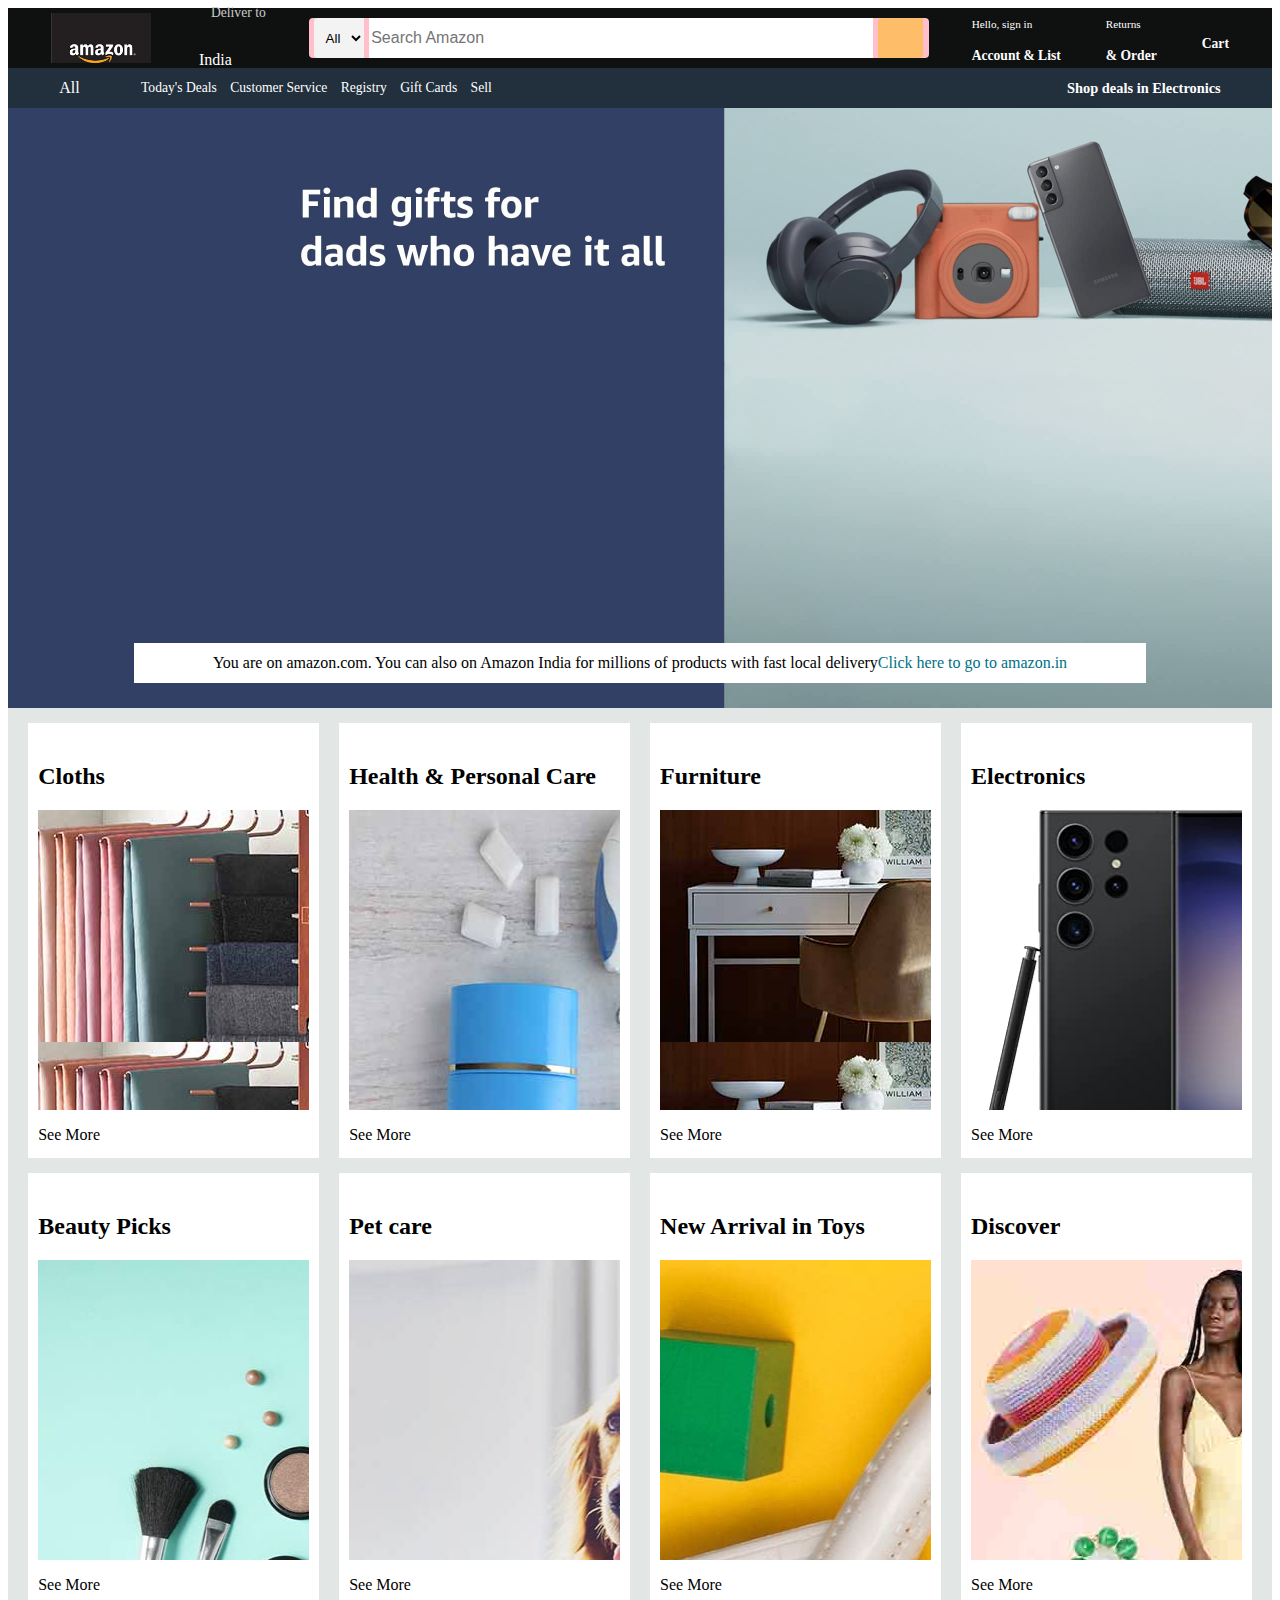
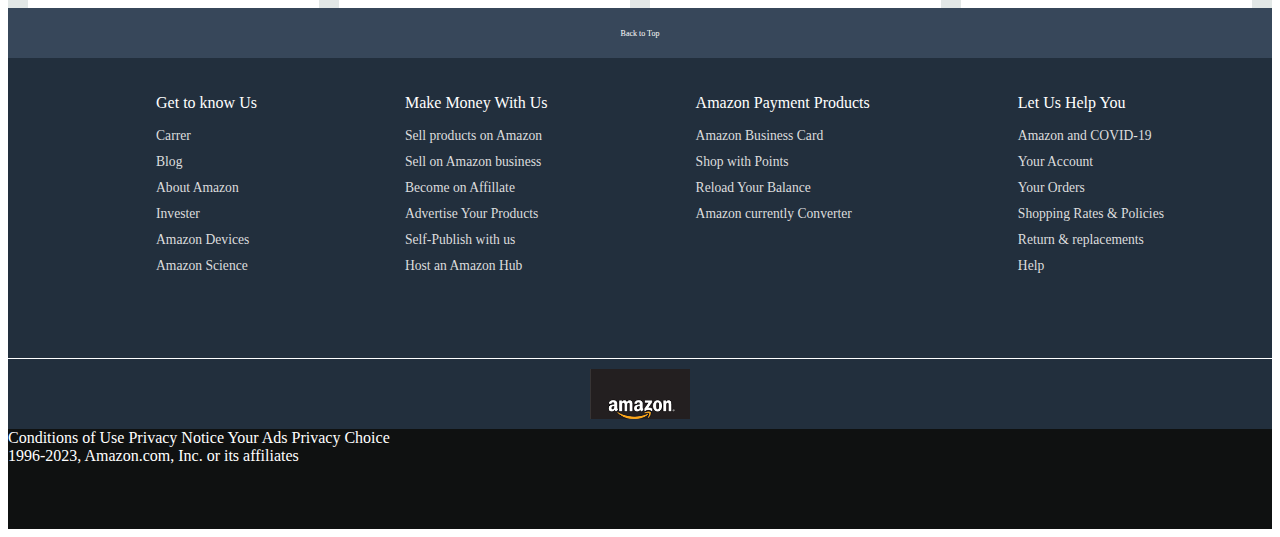
<file: Amazon_Clone/index.html>
<!DOCTYPE html>
<html lang="en">
<head>
    <meta charset="UTF-8">
    <meta name="viewport" content="width=device-width, initial-scale=1.0">
    <title>Amazon</title>
    <link rel="stylesheet" href="https://cdnjs.cloudflare.com/ajax/libs/font-awesome/6.4.0/css/all.min.css" integrity="sha512-iecdLmaskl7CVkqkXNQ/ZH/XLlvWZOJyj7Yy7tcenmpD1ypASozpmT/E0iPtmFIB46ZmdtAc9eNBvH0H/ZpiBw==" crossorigin="anonymous" referrerpolicy="no-referrer" />
    <link rel="stylesheet" href="style.css">
    
</head>
<body>
    
    <header>
        <div class="navbar">
            <div class="nav-logo border">
                <div class="logo"> </div>

            </div>

        <div class="nav-address border" >
            <p class="add-first"> Deliver to</p>
            <div class="add-icon">
               <i class="fa-solid fa-location-dot"></i>
                <p class="add-second">India</p>
        </div>
      </div>
            
<div class="nav-search">
    <select class="search-select">
        <option>All</option>
         </select>
               <input placeholder="Search Amazon" class="search-input">
               <div class="search-icon" >
               <i class="fa-solid fa-magnifying-glass"></i>
         </div>

        </div>
        

        <div class="nav-singin border">
            <p><span>Hello, sign in</span></p>
            <p class="nav-second">Account & List</p>
        </div>

        <div class="nav-return border">
            <p><span>Returns</span></p>
            <p class="nav-second">& Order</p>
        </div>

        <div class="nav-cart border">
            <i class="fa-solid fa-cart-shopping"></i>
            Cart
        </div>

    </div>

    <div class="panel">
        <div class="panel-all">
            <i class="fa-solid fa bars"></i>
            All
        </div>

        <div class="panel-ops">
            <p>Today's Deals </p>
               <p> Customer Service</p>
               <p>Registry</p>
               <p> Gift Cards</p>
               <p >Sell</p>
        </div>

        <div class="panel-deals">
            Shop deals  in Electronics
        </div>
    </div>
</header>

<div class="hero-section">
    <div class="hero-msg">
        <p> You are on amazon.com. You can also on Amazon India for millions of products with fast local delivery<a>Click here to go to amazon.in</a></p>

    </div>
</div>

<div class="shop-section">

    <div class="box">
        <div class="box_content">
            <h2>Cloths</h2>
            <div class="box-img" style="background-image: url('box1_image.jpg');"></div>
            <p> See More</p>
        </div>
    </div>

    <div class="box">
        <div class="box_content">
            <h2>Health & Personal Care</h2> 
            <div class="box-img" style="background-image: url('box2_image.jpg');"></div>
            <p> See More</p>
        </div>
    </div>

    <div class="box">
        <div class="box_content">
            <h2>Furniture</h2>
            <div class="box-img" style="background-image: url('box3_image.jpg');"></div>
            <p> See More</p>
        </div>
    </div>

    <div class="box">
        <div class="box_content">
            <h2>Electronics</h2>
            <div class="box-img" style="background-image: url('box4_image\ \(1\).jpg');"></div>
            <p> See More</p>
        </div>
    </div>
    <div class="box">
        <div class="box_content">
            <h2>Beauty Picks</h2>
            <div class="box-img" style="background-image: url('box5_image\ \(1\).jpg');"></div>
            <p> See More</p>
        </div>
    </div>
    <div class="box">
        <div class="box_content">
            <h2>Pet care</h2>
            <div class="box-img" style="background-image: url('box6_image\ \(2\).jpg');"></div>
            <p> See More</p>
        </div>
    </div>
    <div class="box">
        <div class="box_content">
            <h2>New Arrival in Toys</h2>
            <div class="box-img" style="background-image: url('box7_image\ \(2\).jpg');"></div>
            <p> See More</p>
        </div>
    </div>

    <div class="box">
        <div class="box_content">
            <h2>Discover</h2>
            <div class="box-img" style="background-image: url('box8_image\ \(2\).jpg');"></div>
            <p> See More</p>
        </div>
    </div>

    
</div>
<footer>
    <div class="foot-panel1">
        Back to Top
    </div>

<div class="foot-panel2">
<ul>
<p>Get to know Us</p>
<a>Carrer</a>
<a>Blog</a>
<a>About Amazon</a>
<a>Invester</a>
<a>Amazon Devices</a>
<a>Amazon Science</a>
</ul>

<ul>
<p>Make Money With Us</p>
<a>Sell products on Amazon</a>
<a>Sell on Amazon business</a>
<a>Become on Affillate</a>
<a>Advertise Your Products</a>
<a>Self-Publish with us</a>
<a>Host an Amazon Hub</a>
</ul>

<ul>
<p>Amazon Payment Products</p>
<a>Amazon Business Card</a>
<a>Shop with Points</a>
<a>Reload Your Balance</a>
<a>Amazon currently Converter</a>

</ul>


<ul>
<p>Let Us Help You</p>
<a>Amazon and COVID-19</a>
<a>Your Account</a>
<a>Your Orders</a>
<a>Shopping Rates & Policies</a>
<a>Return & replacements</a>
<a>Help</a>
</ul>
</div>

<div class="foot-panel3">

      <div class="logo"></div>
</div>

<div class="foot-panel4">
    <div class="pages">
        <a>Conditions of Use</a>
        <a>Privacy Notice</a>
        <a>Your Ads Privacy Choice</a>
    </div>

<div class="copy-right">
1996-2023, Amazon.com, Inc. or its affiliates
</div>

</div>

</footer>

</body>
</html>
</file>
<file: Amazon_Clone/style.css>
{

    margin: 0;
    font-family: Arial;
    border: border-box ;

}
.navbar
{
    height: 60px;
    background-color:  #0f1111;
    color: white;
    display: flex;
    align-items: center;
    justify-content: space-evenly;
}
.nav-logo{
    height: 50px;
    width: 100px;
}
.logo{
    background-image: url(amazon_logo.png);
    background-size: cover;
    height:50px ;
    width: 100px;
}
.border{

border: 2px solid transparent;

}
.border:hover{
    border: 1.5px solid white;
}

/** box2*/
.add-first{
    color: #cccccc;
    font-size: 0.85rem;
    margin-left: 15px;
}
.add-second{
    font-size: 1rem;
    margin-left:3px; 
}
.add-icon{

    display: flex;
    align-items: center;
}
/***box3**/
.nav-search
{
    display: flex;
    justify-content: space-evenly;
    background-color: pink;
    width: 620px;
    height: 40px;
    border-radius: 4px;


}
.search-select{
    background-color: #f3f3f3;
    width: 50px;
    text-align: center;
    border-top-left-radius: 4px;
    border-bottom-left-radius: 4px;
    border: none;

    
}
.search-input{
    width: 500px;
    font-size: 1rem;
    border: none;

}
.search-icon{
    width: 45px;
    display: flex;
    justify-content: center;
    align-items: center;
    font-size: 1.2rem;
    background-color: #febd68;
    border-top-left-radius: 4px;
    border-bottom-right-radius: 4px;
    color: #0f1111;
}
/**box4**/
span{

    font-size: 0.7rem;
}
.nav-second{
    font-size: 0.85rem;
    font-weight: 700;
}

/***box6**/
.nav-cart i{
    font-size: 30px;
}
.nav-cart{
    font-size:  0.85rem; 
    font-weight: 700;

}
/**panel**/
.panel{
    height: 40px;
    background-color:  #222f3d; 
    display: flex;
    color: white;
    align-items: center;
    justify-content: space-evenly;
}
.panel-ops p{
    display: inline;
     margin-left: 10px;
}
.panel-ops{
    width:70% ;
    font-size: 0.85rem;

}
.panel-deals{
    font-size: 0.9rem;
    font-weight: 700;

}
/**hero section*/
.hero-section{
    background-image: url(hero_image\ \(2\).jpg);
    background-size: cover;
    height: 600px;
    display: flex;
    justify-content: center;
    align-items: flex-end;
}
.hero-msg{
    background-color: white;
    color: black;
    height: 40px;
    display: flex;
    align-items: center;
    justify-content: center;
    font: size 0.85rem; ;
    width: 80%;
    margin-bottom: 25px;


}
.hero-msg a{
    color: #007185;

}
/**shop Section**/
.shop-section{
    display: flex;
    flex-wrap: wrap;
    justify-content: space-evenly;
    background-color: #e2e7e6;
}
.box{
   /* border: 2px solid black;
   */
    height: 400px;
    width: 23%;
    background-color: white;
    padding: 20px 0px 15px;
    margin-top: 15px;
    
}
.box-img{
    height: 300px;
    background-image: contain;
    margin-top: 1rem;
    margin-bottom: 1rem;

}
.box_content{
    margin-left: 10px;
    margin-right: 10px;
}
.box-content p{
    color: #007185;

 }
 /*....footer....*/
 .footer{
    margin-top: 15px;
 }
 .foot-panel1{
    background-color: #37475a;
    color: white;
    height: 50px;
    display: flex;
    justify-content: center;
    align-items: center;
    font-size: 0.5rem;


 }
 .foot-panel2{
    background-color: #222f3d;
    color: white;
    height: 300px;
    display: flex;
    justify-content: space-evenly;

 }
 ul{
    margin-top: 20px;

 }
 ul a{
    display: block;
    font-size: 0.85rem;
    margin-top: 10px;
    color: #dddddd;
 }

    .foot-panel3
    {
    background-color: #222f3d;
    color: white;
    border-top: 0.5px solid white;
    height: 70px;
    display: flex;
    justify-content: center;
    align-items: center;

    }
    .logo{
        background-image: url("amazon_logo.png");
        background-size: cover;
        height: 50px;
        width: 100px;

    }
    .foot-panel4{
        background-color: #0f1111;
        color: white;
        height: 100px;
        /*
        display: flex;
        justify-content: center;
        align-items: center;*/

    }
</file>
